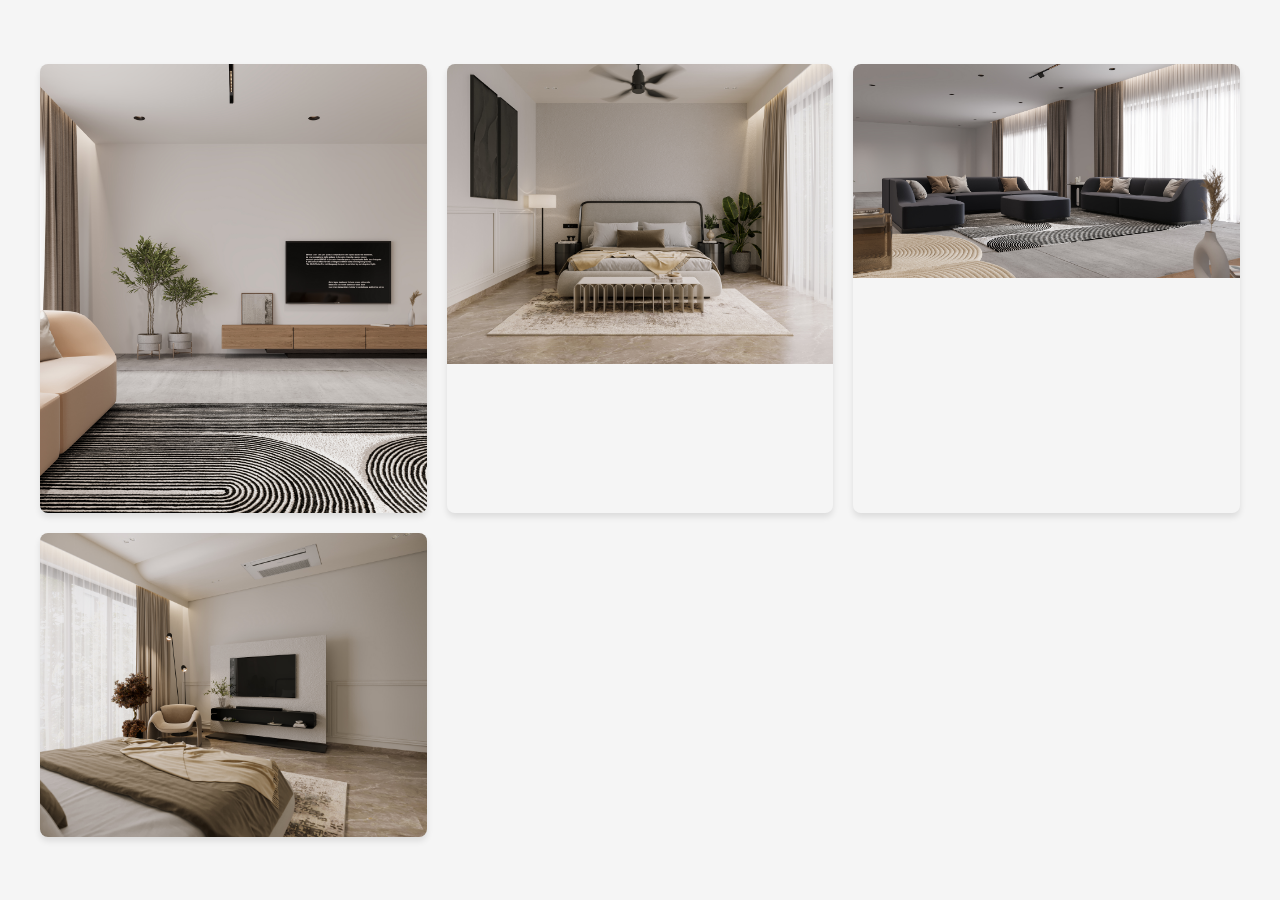
<file: exmple.htML>
<!DOCTYPE html>
<html lang="en">
<head>
  <meta charset="UTF-8">
  <meta name="viewport" content="width=device-width, initial-scale=1.0">
<link rel="stylesheet" href="example.css">
  <title>Modern Bedroom Design</title>
</head>
<body>
  <div class="gallery">
    <div class="image">
      <img src="img/13 final .jpg" alt="Chair and Decor">
    </div>
    <div class="image">
      <img src="img/Master bed view 1.jpg" alt="Bed Side View">
    </div>
    <div class="image">
      <img src="img/Living view 3 op 2.jpg" alt="Front Bed View">
    </div>
    <div class="image">
      <img src="img/Master bed view 3.jpg" alt="TV Wall Design">
    </div>
  </div>
</body>
</html>
</file>
<file: example.css>
/* styles.css */
body {
    margin: 0;
    font-family: Arial, sans-serif;
    background-color: #f5f5f5;
    display: flex;
    justify-content: center;
    align-items: center;
    height: 100vh;
  }
  
  .gallery {
    display: grid;
    grid-template-columns: repeat(3, 1fr);
    gap: 20px;
    max-width: 1200px;
    padding: 20px;
  }
  
  .image {
    border-radius: 8px;
    overflow: hidden;
    box-shadow: 0 4px 6px rgba(0, 0, 0, 0.1);
  }
  
  .image img {
    width: 100%;
    height: auto;
    display: block;
    object-fit: cover;
    transition: transform 0.3s ease, box-shadow 0.3s ease;
  }
  
  .image img:hover {
    transform: scale(1.05);
    box-shadow: 0 8px 12px rgba(0, 0, 0, 0.15);
  }
</file>
